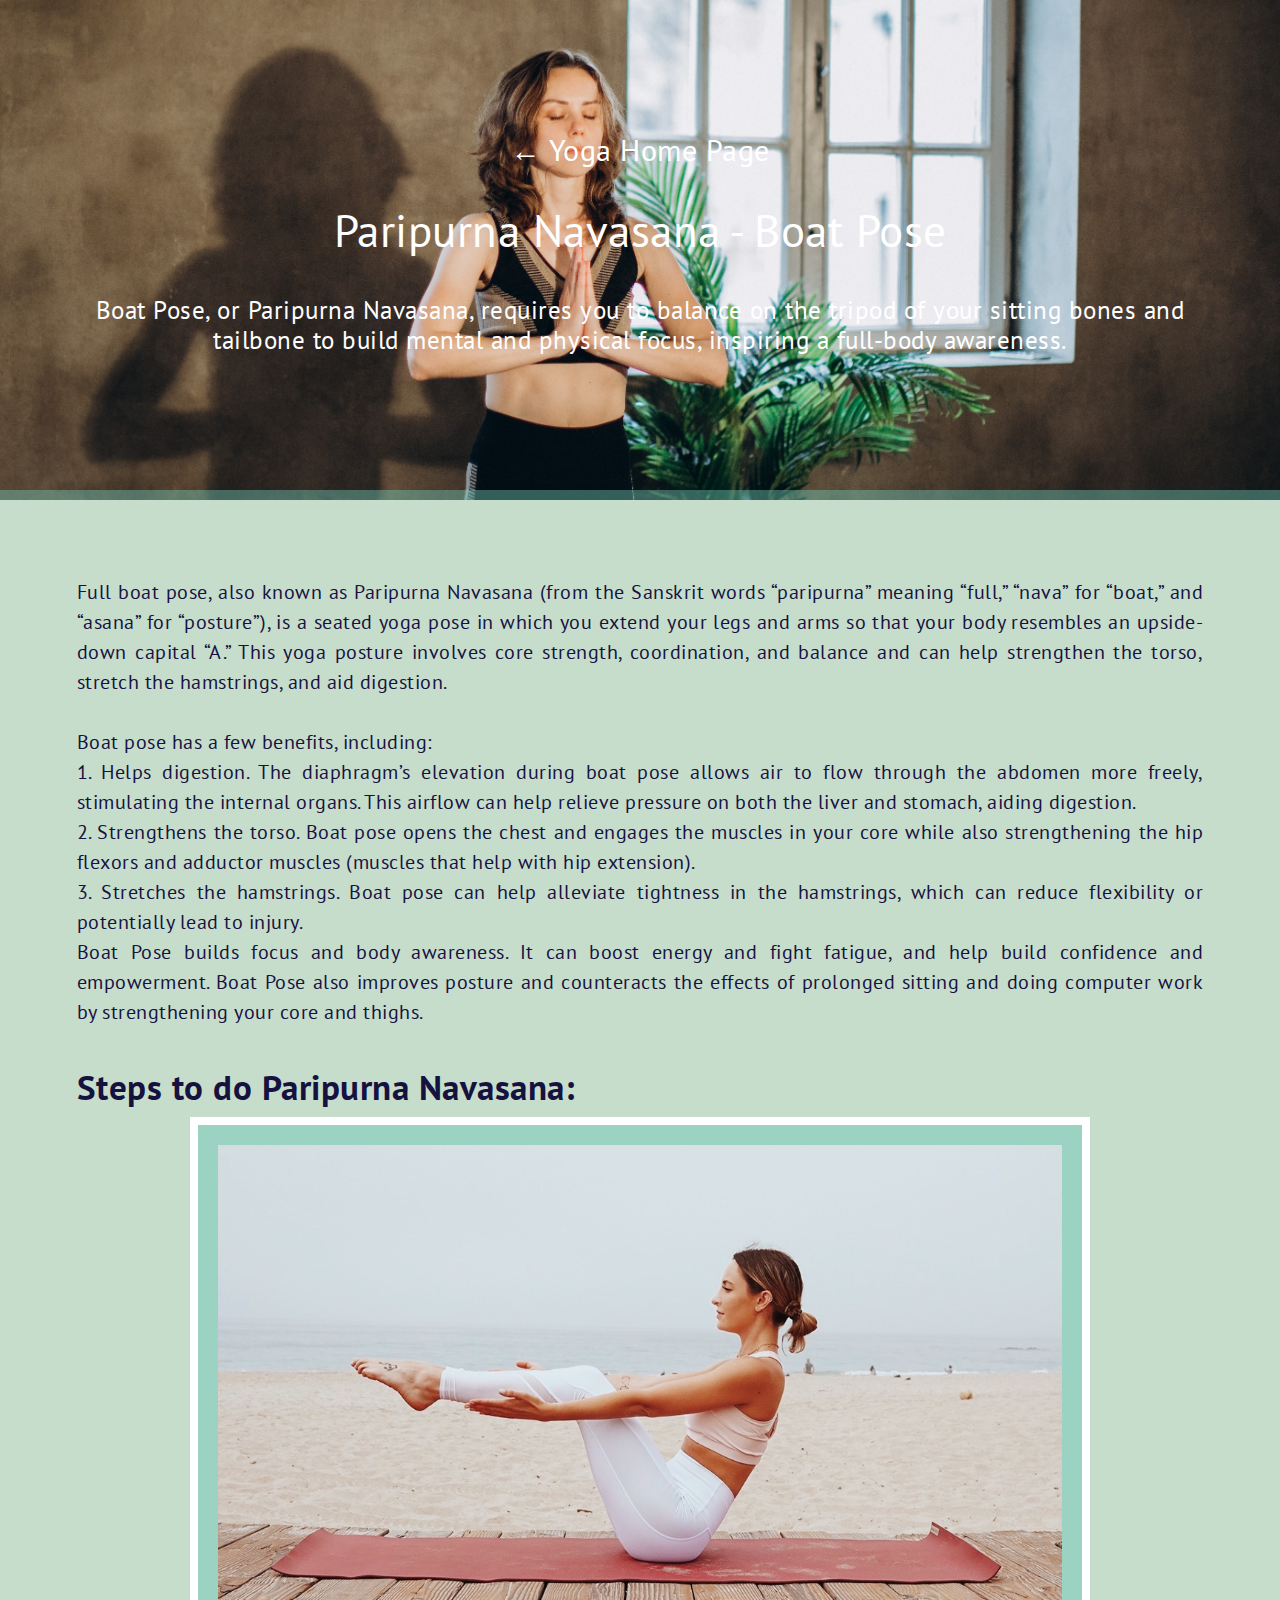
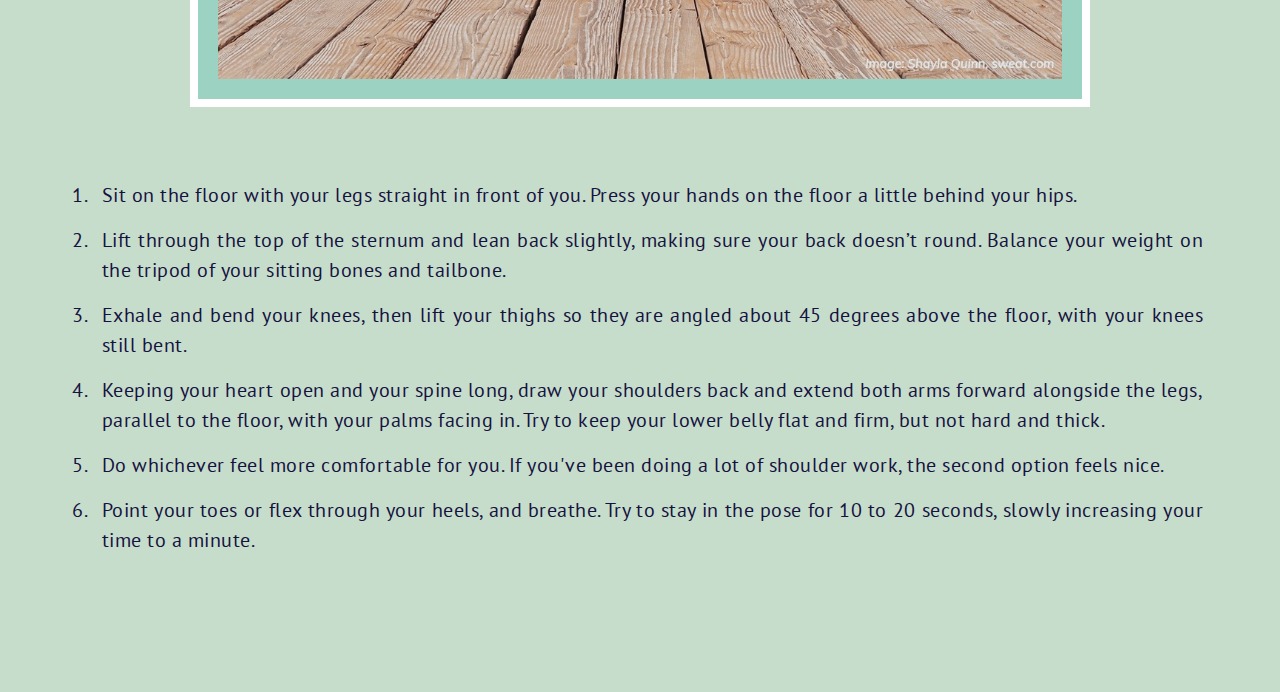
<file: html/paripurnanavasana.html>
<!DOCTYPE html>
<html lang="en">
<head>
    <meta charset="UTF-8">
    <meta http-equiv="X-UA-Compatible" content="IE=edge">
    <meta name="viewport" content="width=device-width, initial-scale=1.0">
    <link rel="stylesheet" href="../css/styleasana.css">
    <title>Paripurna Navasana</title>
    <link rel = "icon" href = "../images/self_improvement.png" type = "image/x-icon">
</head>
<body>
    <div class="title">
        <div id="mainPage"><a href="../index.html"> <span>&#x2190</span> Yoga Home Page</a></div>
        <div class="asanaTitle"><p>Paripurna Navasana - Boat Pose</p></div>
        <div class="asanasubtitle">Boat Pose, or Paripurna Navasana, requires you to balance on the tripod of your sitting bones and tailbone to build mental and physical focus, inspiring a full-body awareness.</div>
    </div>
    <div class="container">
        <div id="intro">Full boat pose, also known as Paripurna Navasana (from the Sanskrit words “paripurna” meaning “full,” “nava” for “boat,” and “asana” for “posture”), is a seated yoga pose in which you extend your legs and arms so that your body resembles an upside-down capital “A.” This yoga posture involves core strength, coordination, and balance and can help strengthen the torso, stretch the hamstrings, and aid digestion.<br> <br>
         Boat pose has a few benefits, including: <br>
        1. Helps digestion. The diaphragm’s elevation during boat pose allows air to flow through the abdomen more freely, stimulating the internal organs. This airflow can help relieve pressure on both the liver and stomach, aiding digestion. <br>
        2. Strengthens the torso. Boat pose opens the chest and engages the muscles in your core while also strengthening the hip flexors and adductor muscles (muscles that help with hip extension). <br>
        3. Stretches the hamstrings. Boat pose can help alleviate tightness in the hamstrings, which can reduce flexibility or potentially lead to injury.<br>
        Boat Pose builds focus and body awareness. It can boost energy and fight fatigue, and help build confidence and empowerment. Boat Pose also improves posture and counteracts the effects of prolonged sitting and doing computer work by strengthening your core and thighs.
        </div> <br>
        
        <div class="stepstofollow">
            <h1>Steps to do  Paripurna Navasana:</h1>
                <div class="step"><div class="img"><img src="../images/boat_pose.png" alt="Yoga pose"></div>
            <p class="asanadesc"><ol><li>Sit on the floor with your legs straight in front of you. Press your hands on the floor a little behind your hips.</li>
            <li>Lift through the top of the sternum and lean back slightly, making sure your back doesn’t round. Balance your weight on the tripod of your sitting bones and tailbone.</li>
            <li>Exhale and bend your knees, then lift your thighs so they are angled about 45 degrees above the floor, with your knees still bent.</li>
            <li>Keeping your heart open and your spine long, draw your shoulders back and extend both arms forward alongside the legs, parallel to the floor, with your palms facing in. Try to keep your lower belly flat and firm, but not hard and thick.</li>
            <li>Do whichever feel more comfortable for you. If you've been doing a lot of shoulder work, the second option feels nice.</li>
            <li>Point your toes or flex through your heels, and breathe. Try to stay in the pose for 10 to 20 seconds, slowly increasing your time to a minute.</li></ol></p> <br> <br></div>

        </div>

    </div>
</body>
</html>
</file>
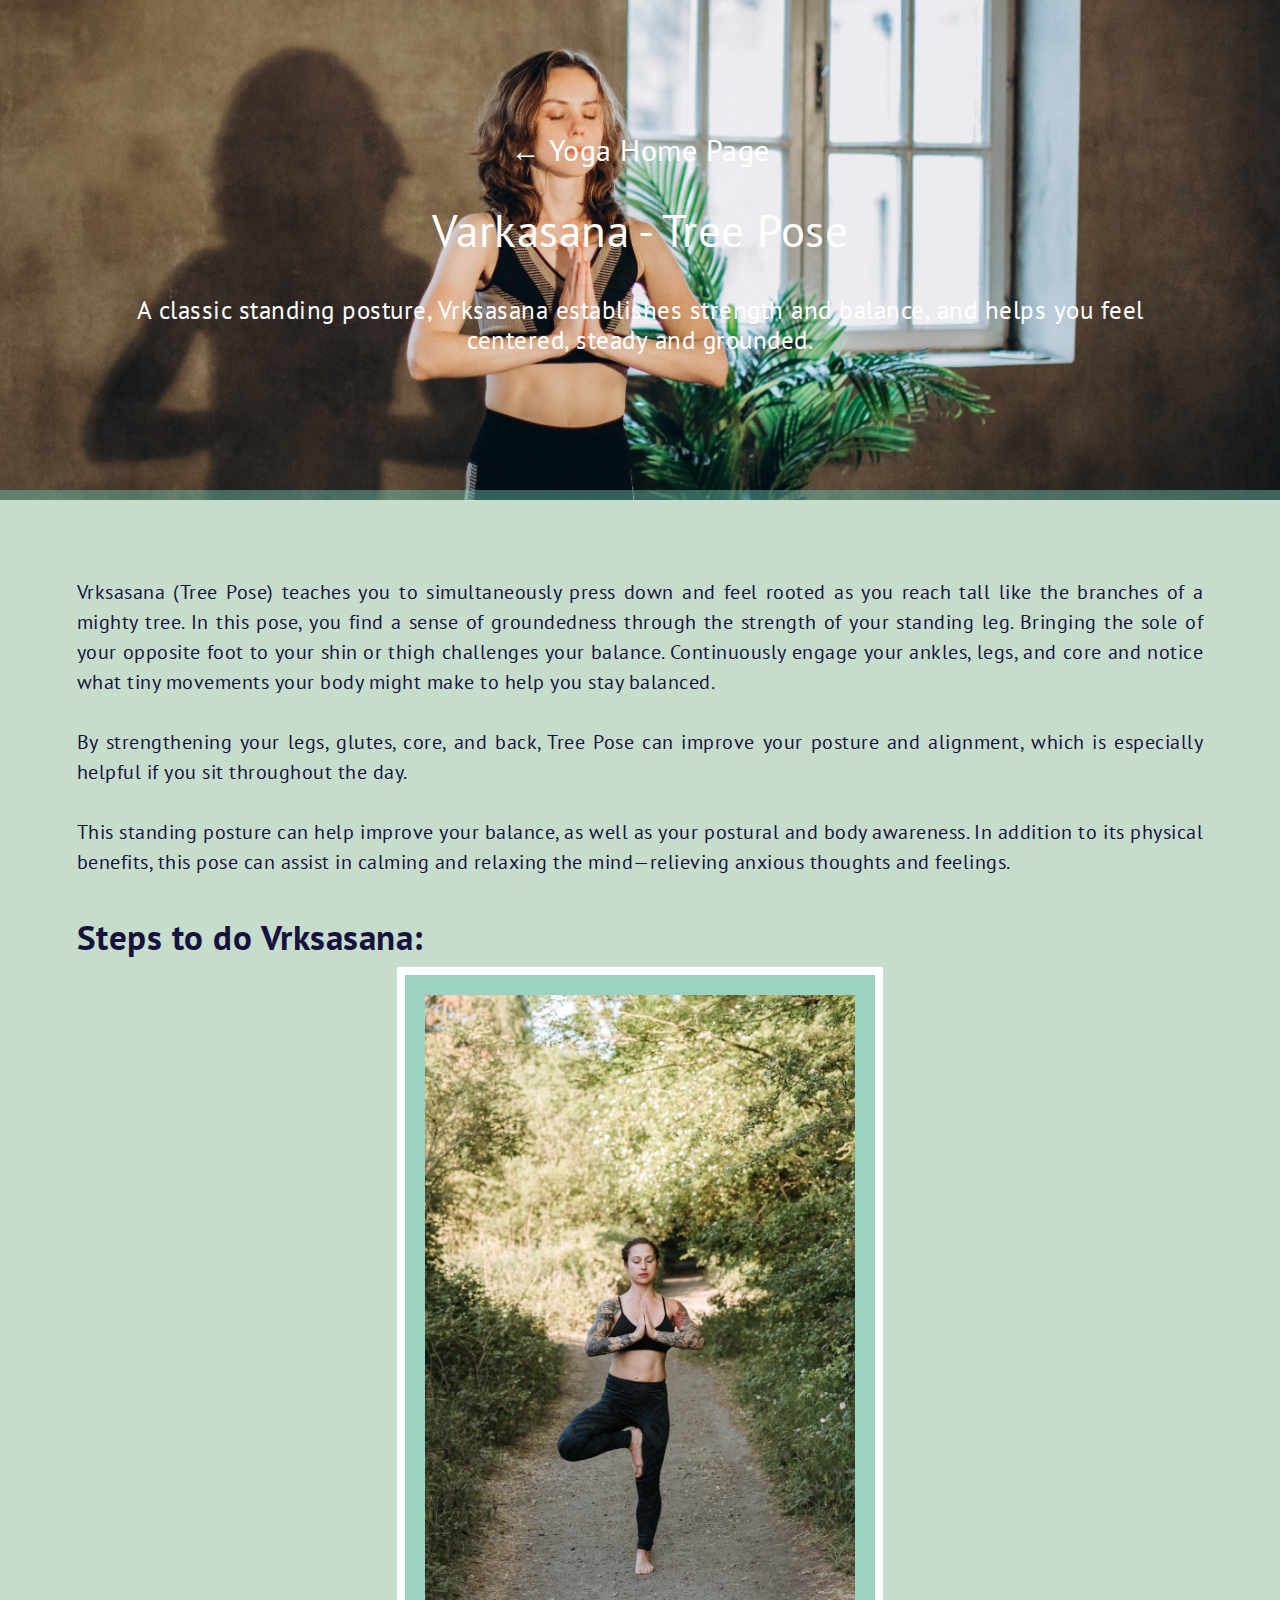
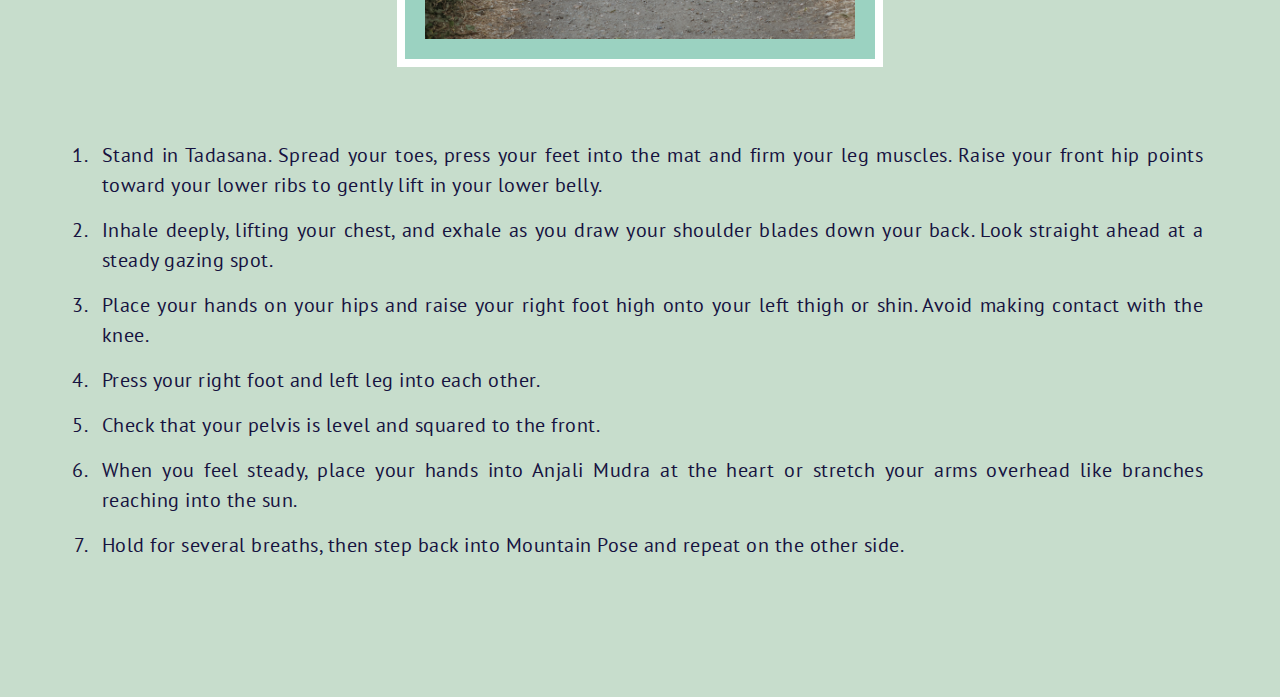
<file: html/varkasana.html>
<!DOCTYPE html>
<html lang="en">
<head>
    <meta charset="UTF-8">
    <meta http-equiv="X-UA-Compatible" content="IE=edge">
    <meta name="viewport" content="width=device-width, initial-scale=1.0">
    <link rel="stylesheet" href="../css/styleasana.css">
    <title>Varkasana</title>
    <link rel = "icon" href = "../images/self_improvement.png" type = "image/x-icon">
</head>
<body>
    <div class="title">
        <div id="mainPage"><a href="../index.html"> <span>&#x2190</span> Yoga Home Page</a></div>
        <div class="asanaTitle"><p>Varkasana - Tree Pose</p></div>
        <div class="asanasubtitle">A classic standing posture, Vrksasana establishes strength and balance, and helps you feel centered, steady and grounded.</div>
    </div>
    <div class="container">
        <div id="intro">Vrksasana (Tree Pose) teaches you to simultaneously press down and feel rooted as you reach tall like the branches of a mighty tree. In this pose, you find a sense of groundedness through the strength of your standing leg. Bringing the sole of your opposite foot to your shin or thigh challenges your balance. Continuously engage your ankles, legs, and core and notice what tiny movements your body might make to help you stay balanced.<br> <br>
        By strengthening your legs, glutes, core, and back, Tree Pose can improve your posture and alignment, which is especially helpful if you sit throughout the day.<br> <br>
        This standing posture can help improve your balance, as well as your postural and body awareness. In addition to its physical benefits, this pose can assist in calming and relaxing the mind—relieving anxious thoughts and feelings.
        </div> <br>
        
        <div class="stepstofollow">
            <h1>Steps to do Vrksasana:</h1>
                <div class="step"><div class="img"><img src="../images/varkasana.jpg" alt="Yoga pose"></div>
            <p class="asanadesc"><ol><li>Stand in Tadasana. Spread your toes, press your feet into the mat and firm your leg muscles. Raise your front hip points toward your lower ribs to gently lift in your lower belly.</li>
            <li>Inhale deeply, lifting your chest, and exhale as you draw your shoulder blades down your back. Look straight ahead at a steady gazing spot.</li>
            <li>Place your hands on your hips and raise your right foot high onto your left thigh or shin. Avoid making contact with the knee.</li>
            <li>Press your right foot and left leg into each other.</li>
            <li>Check that your pelvis is level and squared to the front.</li>
            <li>When you feel steady, place your hands into Anjali Mudra at the heart or stretch your arms overhead like branches reaching into the sun.</li>
            <li>Hold for several breaths, then step back into Mountain Pose and repeat on the other side.</li></ol></p> <br> <br></div>

        </div>

    </div>
</body>
</html>
</file>
<file: css/styleasana.css>
@import url('https://fonts.googleapis.com/css2?family=PT+Sans:ital,wght@0,400;0,700;1,400;1,700&display=swap');


*{
    margin: 0;
    padding: 0;
    text-decoration: none;
    font-family: 'PT Sans', sans-serif;
    box-sizing: border-box;
    letter-spacing: 0.5px;
    line-height: 30px;
}

.title{
    display: flex;
    flex-direction: column;
    justify-content: center;
    align-items: center;
    text-align: center;
    max-height: 500px;
    height: fit-content;
    color: #ffffff;
    padding: 10vw 5vw;
    background-image:url('../images/yoga1.jpg');
    background-size: cover;
    border-bottom: 10px solid #75c9b76e;
}

.title #mainPage {
    margin: 20px;
    font-size: 30px;
}

.title a{
    color: #fff;
}

.title .asanaTitle {
    margin: 20px;
    font-size: 45px;
}

 .asanaTitle p {  
    line-height: 50px;
}

.title .asanasubtitle{
    margin: 20px;
    font-size: 25px;
}

.title a span:hover{
    background-color: #fff;
    color: #75c9b7;
    border-radius: 30px;
    padding: 1px 7px 7px 7px;
    box-shadow: 0 0 12px 8px #fff;
}

.container{
    color:#16123F;
    padding: 6vw;
    width: 100%;
    background-color: #c7ddcc;
    text-align: justify;
    font-size: 20px;
}

.container h1{
    font-size: 35px;
    padding: 15px 0;
}

.container .asana{
    font-size: 25px;
    padding: 20px 0;
}

.step{
    font-size: 20px;
    display: flex;
    flex-wrap: wrap;
    justify-content: center;
}

.step .img img{
    max-width: 900px;
    width: 100%;
    max-height: 700px;
    margin-bottom: 50px;
    border: 8px solid #fff;
    padding: 20px;
    background-color: #75c9b788;
}

.step li{
    padding: 15px 0 0 10px ;
    margin-left: 15px;
}
</file>
